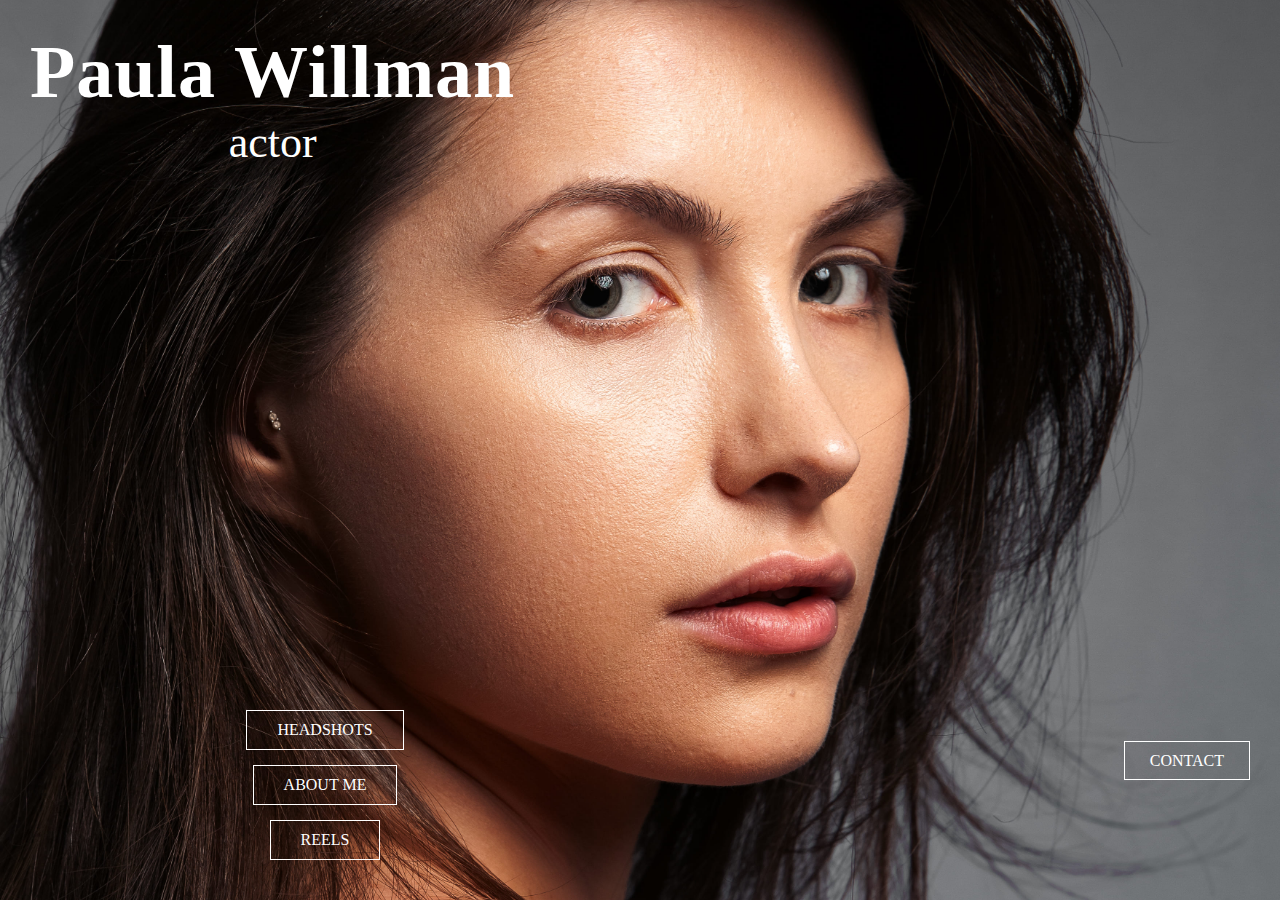
<file: index.html>
<!DOCTYPE html>
<html lang="en">
<head>
  <meta charset="UTF-8" />
  <meta name="viewport" content="width=device-width, initial-scale=1.0"/>
  <link rel="stylesheet" href="style.css" />
  <title>Paula Willman</title>
</head>
<body>
  <div class="hero">
    <img src="IMG_0329.jpg" alt="Background" class="bg-img" />

    <div class="top-left">
        <h1>Paula Willman</h1>
        <p>actor</p>
      </div>

      <div class="button-right">
        <a href="contact.html">CONTACT</a>
      </div>
      

    <div class="button-wrapper">
      <a href="gallery.html">HEADSHOTS</a>
      <a href="about.html">ABOUT ME</a>
      <a href="reels.html">REELS</a>
    </div>
  </div>
</body>
</html>
</file>
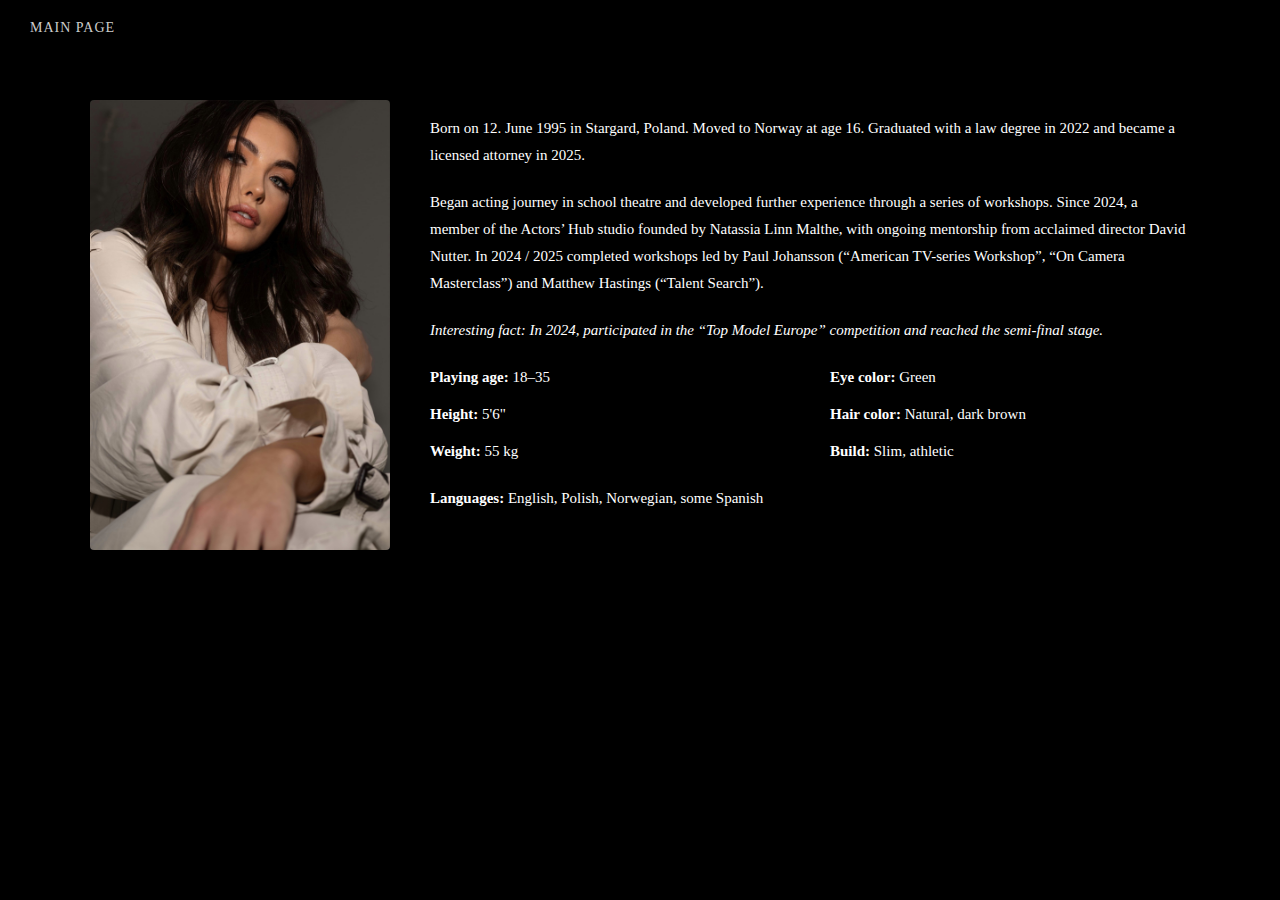
<file: about.html>
<!DOCTYPE html>
<html lang="en">
<head>
  <meta charset="UTF-8" />
  <meta name="viewport" content="width=device-width, initial-scale=1.0"/>
  <link rel="stylesheet" href="about.css" />
  <title>About Paula Willman</title>
</head>
<body>
  <a href="index.html" class="back-link">MAIN PAGE</a>

  <div class="about-page">
    <div class="content">
      <div class="left-column">
        <img src="IMG_8991.jpg" alt="Paula portrait" />
      </div>
      <div class="right-column">
        <p>
          Born on 12. June 1995 in Stargard, Poland. Moved to Norway at age 16. Graduated with a law degree in 2022 and became a licensed attorney in 2025.
        </p>

        <p>
          Began acting journey in school theatre and developed further experience through a series of workshops. Since 2024, a member of the Actors’ Hub studio founded by Natassia Linn Malthe, with ongoing mentorship from acclaimed director David Nutter. In 2024 / 2025 completed workshops led by Paul Johansson (“American TV-series Workshop”, “On Camera Masterclass”) and Matthew Hastings (“Talent Search”).
        </p>

        <p class="highlight">
          Interesting fact: In 2024, participated in the “Top Model Europe” competition and reached the semi-final stage.
        </p>

        <div class="traits">
          <div><strong>Playing age:</strong> 18–35</div>
          <div><strong>Eye color:</strong> Green</div>
          <div><strong>Height:</strong> 5'6"</div>
          <div><strong>Hair color:</strong> Natural, dark brown</div>
          <div><strong>Weight:</strong> 55 kg</div>
          <div><strong>Build:</strong> Slim, athletic</div>
        </div>

        <p class="langs"><strong>Languages:</strong> English, Polish, Norwegian, some Spanish</p>
      </div>
    </div>
  </div>
</body>
</html>
</file>
<file: style.css>
* {
    margin: 0;
    padding: 0;
    box-sizing: border-box;
  }
  
  body, html {
    height: 100%;
    font-family: 'Georgia', serif;
    background-color: black;
  }
  
  /* Obraz jako pełnoekranowe tło */
  .hero {
    position: relative;
    height: 100vh;
    width: 100%;
    overflow: hidden;
  }
  
  .bg-img {
    position: absolute;
    top: 0;
    left: 0;
    width: 100%;
    height: 100%;
    object-fit: cover;
    object-position: center 39%;
    z-index: 0;
  }
  
  /* Przyciski na dole zdjęcia */
  .button-wrapper {
    position: absolute;
    bottom: 40px;
    width: 650px;
    display: flex;
    flex-direction: column;
    align-items: center;
    gap: 15px;
    z-index: 1;
  }
  
  .button-wrapper a {
    color: white;
    text-decoration: none;
    border: 1px solid white;
    padding: 10px 30px;
    background-color: transparent;
    font-size: 16px;
    transition: all 0.3s ease;
  }
  
  .button-wrapper a:hover {
    background-color: rgba(255, 255, 255, 0.1);
  }

  .top-left {
    position: absolute;
    top: 30px;
    left: 30px;
    z-index: 2;
    color: white;
    text-align: center; /* <-- wyśrodkowanie względem bloku */
  }
  
  .top-left h1 {
    font-size: 74px;
    margin: 0;
    letter-spacing: 1px;
  }
  
  .top-left p {
    font-size: 44px;
    color: white;
    margin: 2px 0 0;
    font-family: 'Cormorant Garamond', serif;
  }

  .button-right {
    position: absolute;
    bottom: 130px;
    right: 30px;
    z-index: 2;
  }
  
  .button-right a {
    color: white;
    text-decoration: none;
    border: 1px solid white;
    padding: 10px 25px;
    background-color: transparent;
    font-size: 16px;
    transition: all 0.3s ease;
  }
  
  .button-right a:hover {
    background-color: rgba(255, 255, 255, 0.1);
  }
</file>
<file: about.css>
body {
  margin: 0;
  background-color: #000;
  color: #fff;
  font-family: 'Cormorant SC', serif;
}

.back-link {
  position: absolute;
  top: 20px;
  left: 30px;
  text-decoration: none;
  color: #ccc;
  font-size: 14px;
  letter-spacing: 1px;
  z-index: 2;
}

.about-page {
  max-width: 1100px;
  margin: 80px auto;
  padding: 20px;
}

.content {
  display: flex;
  gap: 40px;
  align-items: flex-start;
  flex-wrap: wrap;
}

.left-column img {
  width: 100%;
  max-width: 300px;
  border-radius: 4px;
  object-fit: cover;
}

.right-column {
  flex: 1;
  font-size: 15px;
  line-height: 1.8;
  text-transform: none;
  text-align: left;
}

.right-column p {
  margin-bottom: 20px;
}

.highlight {
  color: white;
  font-style: italic;
}

.traits {
  display: grid;
  grid-template-columns: repeat(2, 1fr);
  gap: 10px 40px;
  margin: 20px 0;
  font-size: 15px;
}

.langs {
  margin-top: 10px;
}
</file>
